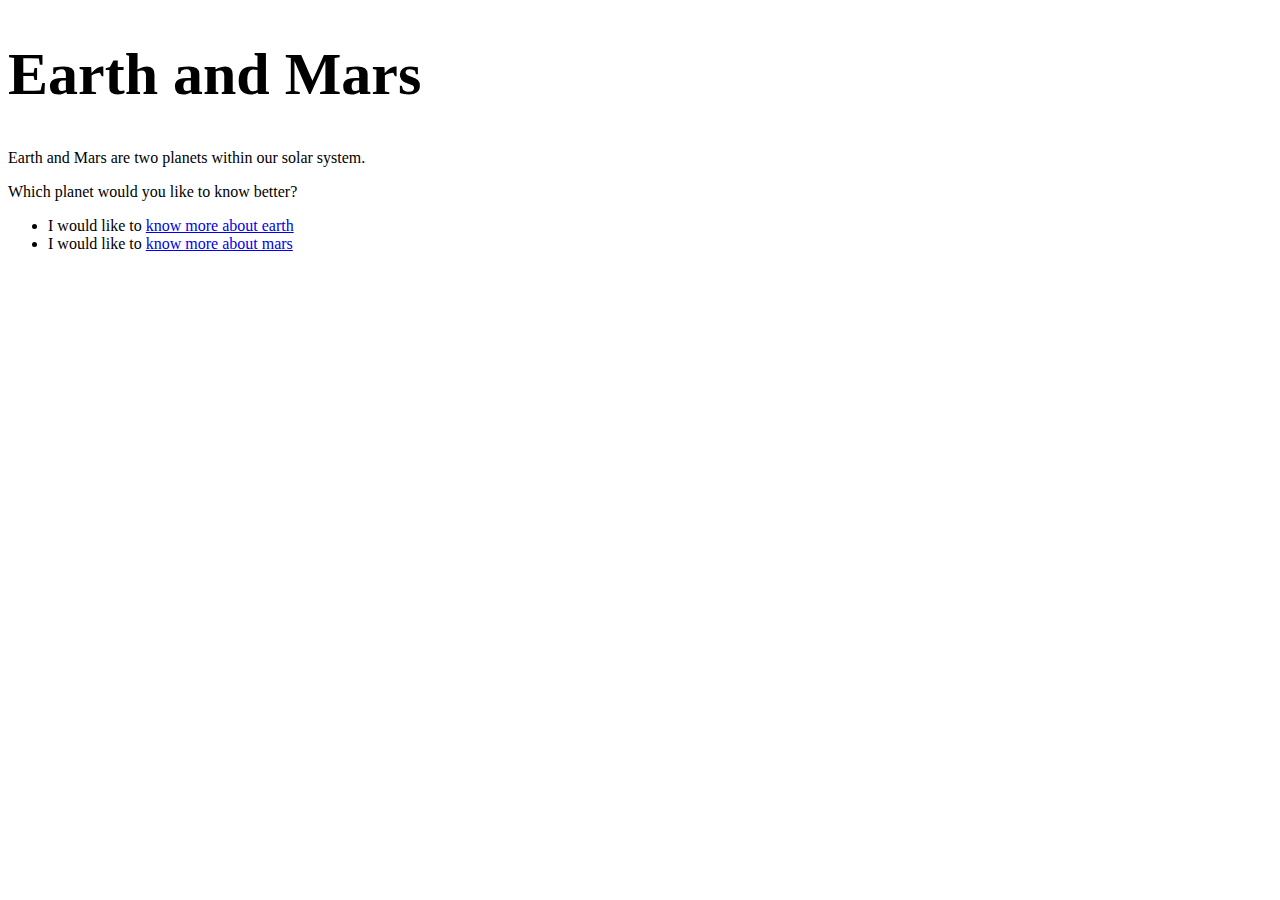
<file: index.html>
<!DOCTYPE html>
<html>
  <head>
    <title>All about Earth and Mars</title>
  </head>
  <body>
    <h1 style="font-size: 60px">Earth and Mars</h1>
    <p>Earth and Mars are two planets within our solar system.</p>
    <p>Which planet would you like to know better?</p>
    <ul>
      <li>I would like to <a href="earth.html">know more about earth</a></li>
      <li>I would like to <a href="mars.html">know more about mars</a></li>
    </ul>
  </body>
</html>
</file>
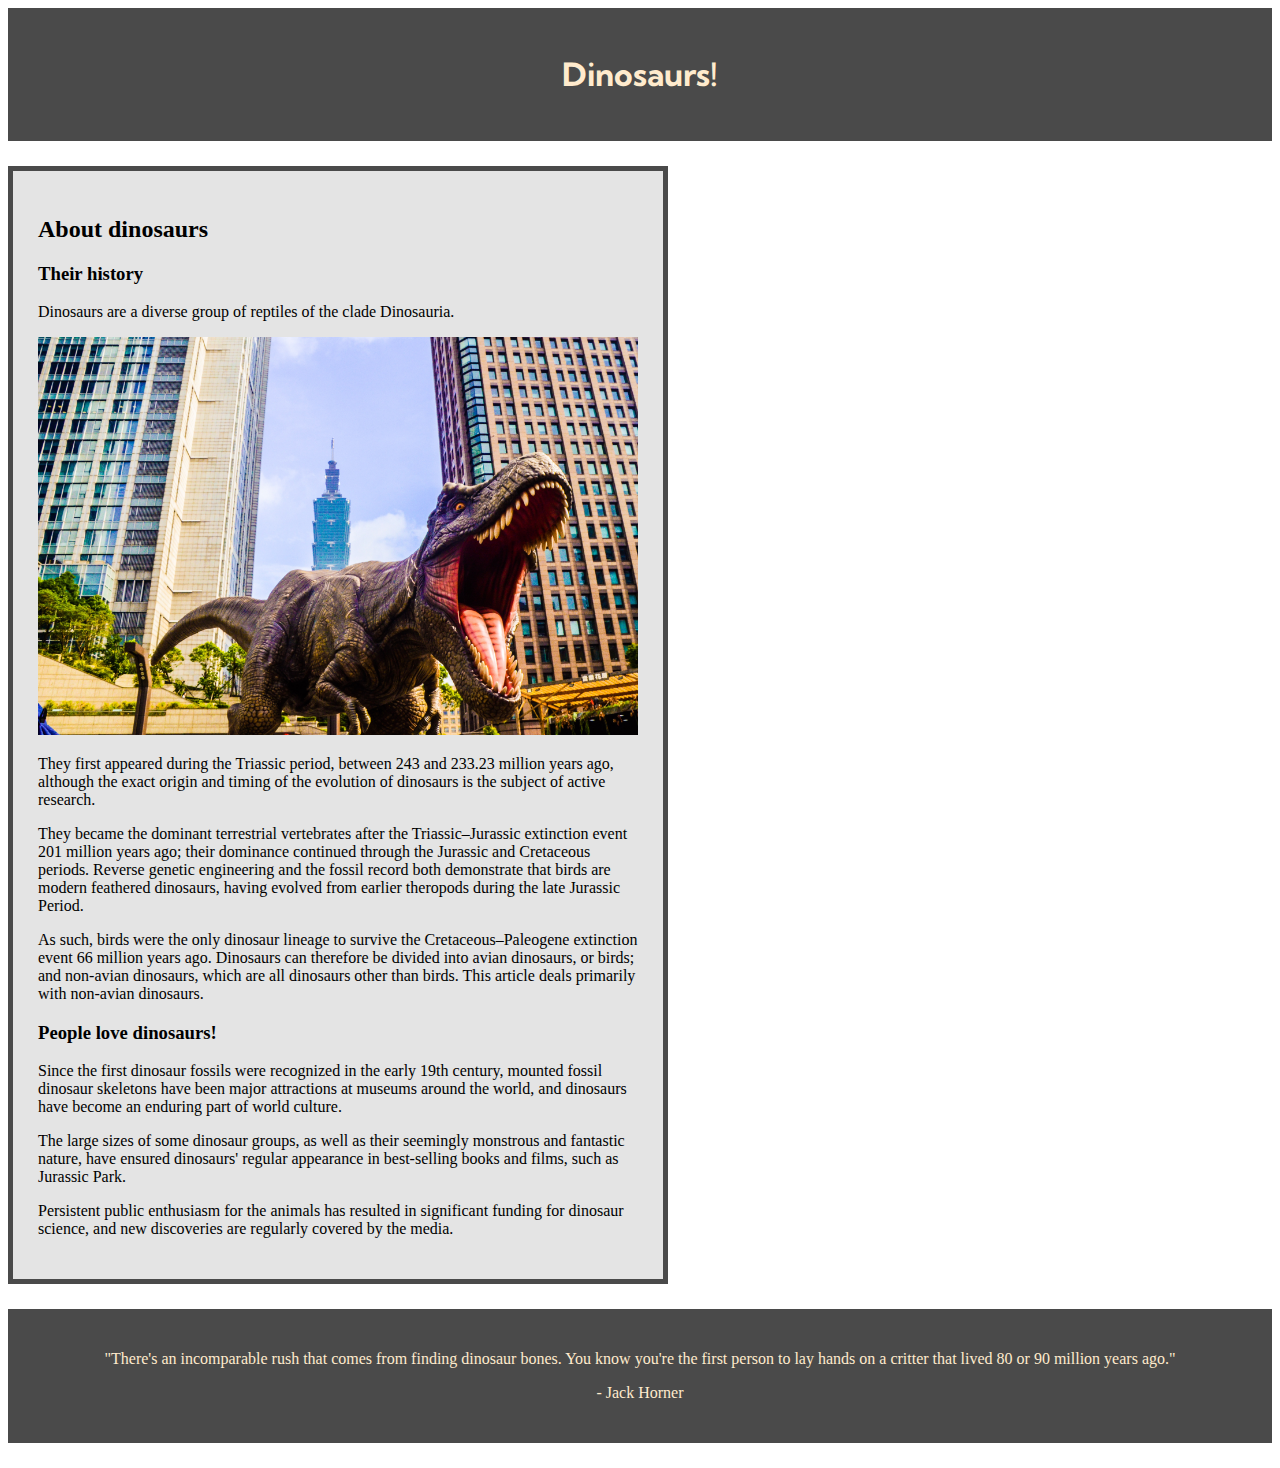
<file: Dinosaur/index.html>
<!DOCTYPE html>
<html>
  <head>
    <title>Dinosaurs</title>
    <link href="css/styles.css" rel="stylesheet" />
    <link
      href="https://fonts.googleapis.com/css2?family=Kumbh+Sans:wght@700&display=swap"
      rel="stylesheet"
    />
  </head>
  <body>
    <header>
      <h1>Dinosaurs!</h1>
    </header>

    <main>
      <h2>About dinosaurs</h2>
      <h3>Their history</h3>
      <p>Dinosaurs are a diverse group of reptiles of the clade Dinosauria.</p>

      <img src="images/dino.jpg" alt="a t-rex in the city" width="600" />

      <p>
        They first appeared during the Triassic period, between 243 and 233.23
        million years ago, although the exact origin and timing of the evolution
        of dinosaurs is the subject of active research.
      </p>
      <p>
        They became the dominant terrestrial vertebrates after the
        Triassic–Jurassic extinction event 201 million years ago; their
        dominance continued through the Jurassic and Cretaceous periods. Reverse
        genetic engineering and the fossil record both demonstrate that birds
        are modern feathered dinosaurs, having evolved from earlier theropods
        during the late Jurassic Period.
      </p>
      <p>
        As such, birds were the only dinosaur lineage to survive the
        Cretaceous–Paleogene extinction event 66 million years ago. Dinosaurs
        can therefore be divided into avian dinosaurs, or birds; and non-avian
        dinosaurs, which are all dinosaurs other than birds. This article deals
        primarily with non-avian dinosaurs.
      </p>

      <h3>People love dinosaurs!</h3>
      <p>
        Since the first dinosaur fossils were recognized in the early 19th
        century, mounted fossil dinosaur skeletons have been major attractions
        at museums around the world, and dinosaurs have become an enduring part
        of world culture.
      </p>
      <p>
        The large sizes of some dinosaur groups, as well as their seemingly
        monstrous and fantastic nature, have ensured dinosaurs' regular
        appearance in best-selling books and films, such as Jurassic Park.
      </p>
      <p>
        Persistent public enthusiasm for the animals has resulted in significant
        funding for dinosaur science, and new discoveries are regularly covered
        by the media.
      </p>
    </main>

    <footer>
      <p>
        "There's an incomparable rush that comes from finding dinosaur bones.
        You know you're the first person to lay hands on a critter that lived 80
        or 90 million years ago."
      </p>
      <p>- Jack Horner</p>
    </footer>
  </body>
</html>
</file>
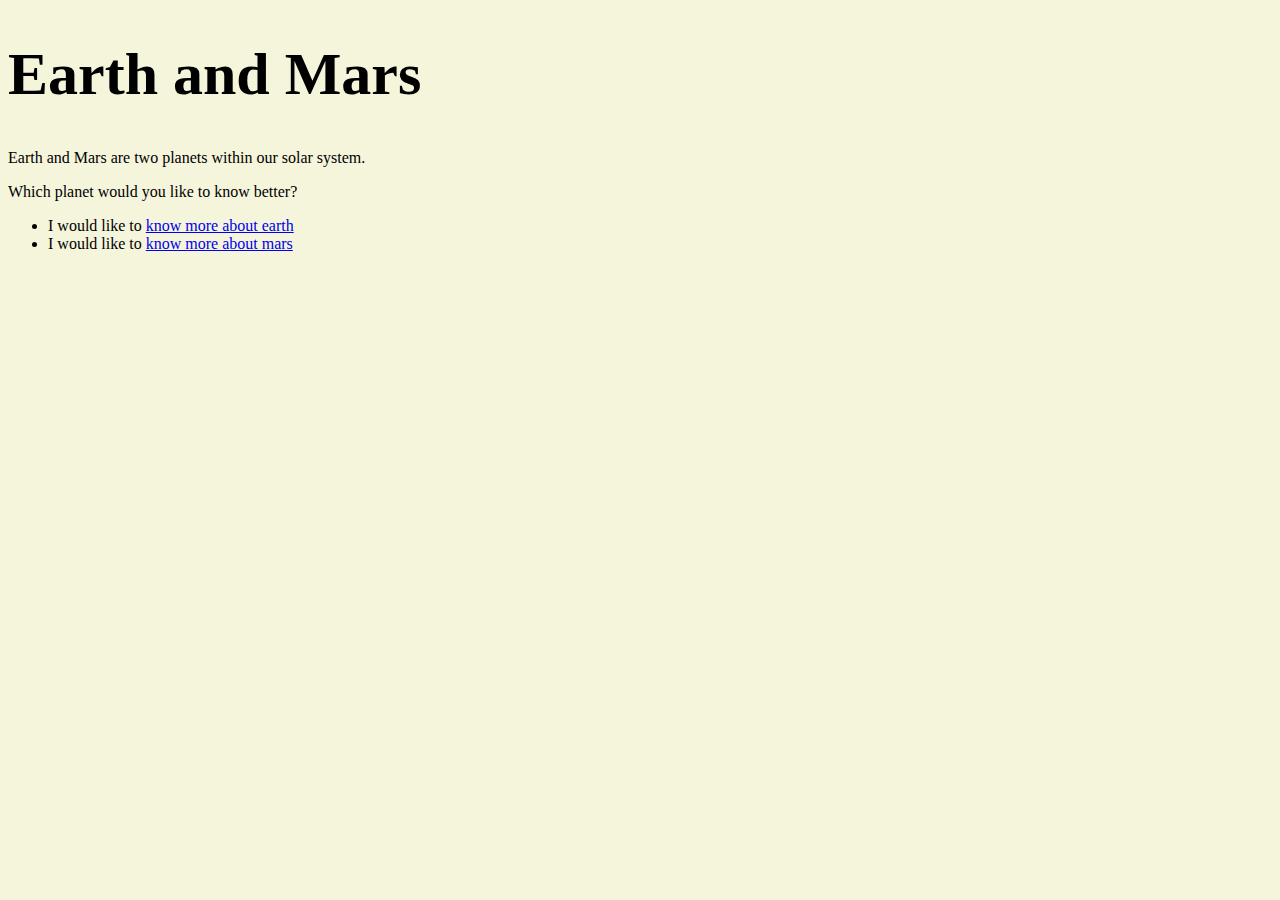
<file: Earth and Mars/index.html>
<!DOCTYPE html>
<html>
  <head>
    <title>All about Earth and Mars</title>
    <link href="css/style.css" rel="stylesheet">
  </head>
  <body>
    <h1 style="font-size: 60px">Earth and Mars</h1>
    <p>Earth and Mars are two planets within our solar system.</p>
    <p>Which planet would you like to know better?</p>
    <ul>
      <li>I would like to <a href="earth.html">know more about earth</a></li>
      <li>I would like to <a href="mars.html">know more about mars</a></li>
    </ul>
  </body>
</html>
</file>
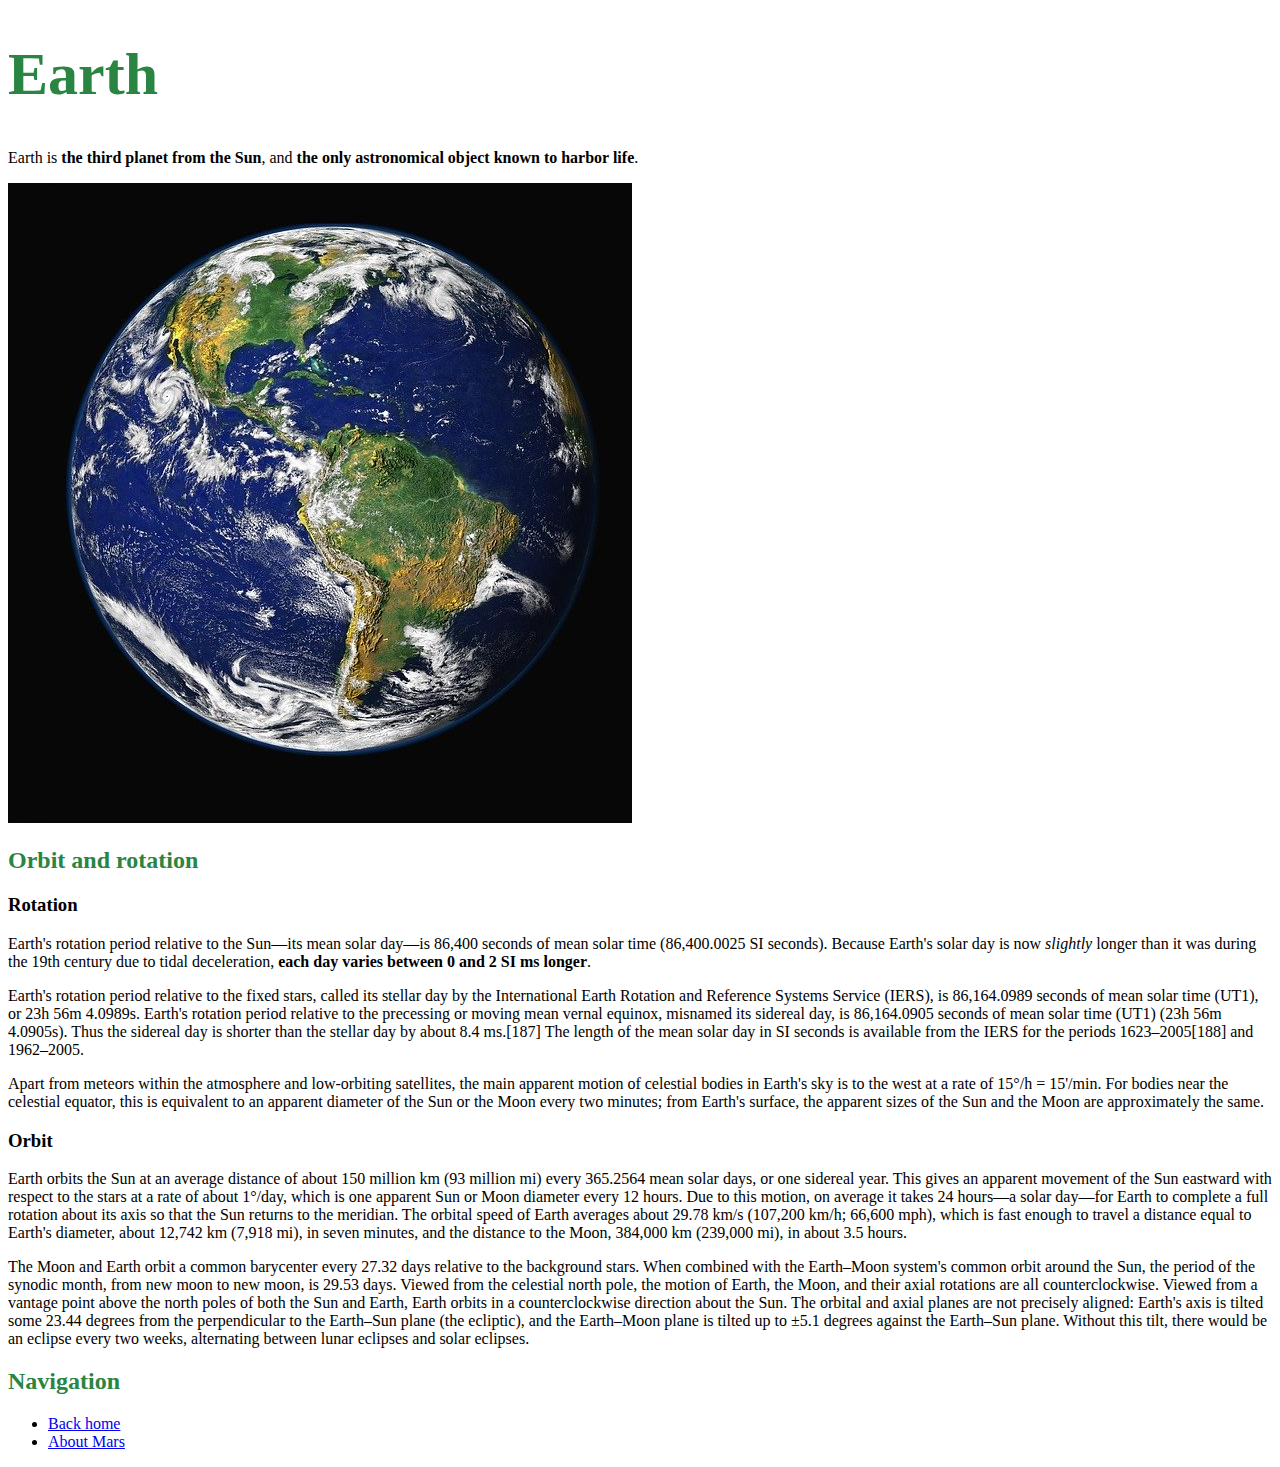
<file: earth.html>
<!DOCTYPE html>
<html>
  <head>
    <title>All about Earth</title>
  </head>
  <body>
    <h1 style="font-size: 60px; color: #2a8442">Earth</h1>
    <p>
      Earth is <strong>the third planet from the Sun</strong>, and
      <strong>the only astronomical object known to harbor life</strong>.
    </p>

    <img src="images/earth.jpg" alt="the planet earth from space" />

    <h2 style="color: #2a8442">Orbit and rotation</h2>

    <h3>Rotation</h3>
    <p>
      Earth's rotation period relative to the Sun—its mean solar day—is 86,400
      seconds of mean solar time (86,400.0025 SI seconds). Because Earth's solar
      day is now <em>slightly</em> longer than it was during the 19th century
      due to tidal deceleration,
      <strong>each day varies between 0 and 2 SI ms longer</strong>.
    </p>

    <p>
      Earth's rotation period relative to the fixed stars, called its stellar
      day by the International Earth Rotation and Reference Systems Service
      (IERS), is 86,164.0989 seconds of mean solar time (UT1), or 23h 56m
      4.0989s. Earth's rotation period relative to the precessing or moving mean
      vernal equinox, misnamed its sidereal day, is 86,164.0905 seconds of mean
      solar time (UT1) (23h 56m 4.0905s). Thus the sidereal day is shorter than
      the stellar day by about 8.4 ms.[187] The length of the mean solar day in
      SI seconds is available from the IERS for the periods 1623–2005[188] and
      1962–2005.
    </p>

    <p>
      Apart from meteors within the atmosphere and low-orbiting satellites, the
      main apparent motion of celestial bodies in Earth's sky is to the west at
      a rate of 15°/h = 15'/min. For bodies near the celestial equator, this is
      equivalent to an apparent diameter of the Sun or the Moon every two
      minutes; from Earth's surface, the apparent sizes of the Sun and the Moon
      are approximately the same.
    </p>

    <h3>Orbit</h3>
    <p>
      Earth orbits the Sun at an average distance of about 150 million km (93
      million mi) every 365.2564 mean solar days, or one sidereal year. This
      gives an apparent movement of the Sun eastward with respect to the stars
      at a rate of about 1°/day, which is one apparent Sun or Moon diameter
      every 12 hours. Due to this motion, on average it takes 24 hours—a solar
      day—for Earth to complete a full rotation about its axis so that the Sun
      returns to the meridian. The orbital speed of Earth averages about 29.78
      km/s (107,200 km/h; 66,600 mph), which is fast enough to travel a distance
      equal to Earth's diameter, about 12,742 km (7,918 mi), in seven minutes,
      and the distance to the Moon, 384,000 km (239,000 mi), in about 3.5 hours.
    </p>

    <p>
      The Moon and Earth orbit a common barycenter every 27.32 days relative to
      the background stars. When combined with the Earth–Moon system's common
      orbit around the Sun, the period of the synodic month, from new moon to
      new moon, is 29.53 days. Viewed from the celestial north pole, the motion
      of Earth, the Moon, and their axial rotations are all counterclockwise.
      Viewed from a vantage point above the north poles of both the Sun and
      Earth, Earth orbits in a counterclockwise direction about the Sun. The
      orbital and axial planes are not precisely aligned: Earth's axis is tilted
      some 23.44 degrees from the perpendicular to the Earth–Sun plane (the
      ecliptic), and the Earth–Moon plane is tilted up to ±5.1 degrees against
      the Earth–Sun plane. Without this tilt, there would be an eclipse every
      two weeks, alternating between lunar eclipses and solar eclipses.
    </p>

    <h2 style="color: #2a8442">Navigation</h2>
    <ul>
      <li><a href="index.html">Back home</a></li>
      <li><a href="mars.html">About Mars</a></li>
    </ul>
  </body>
</html>
</file>
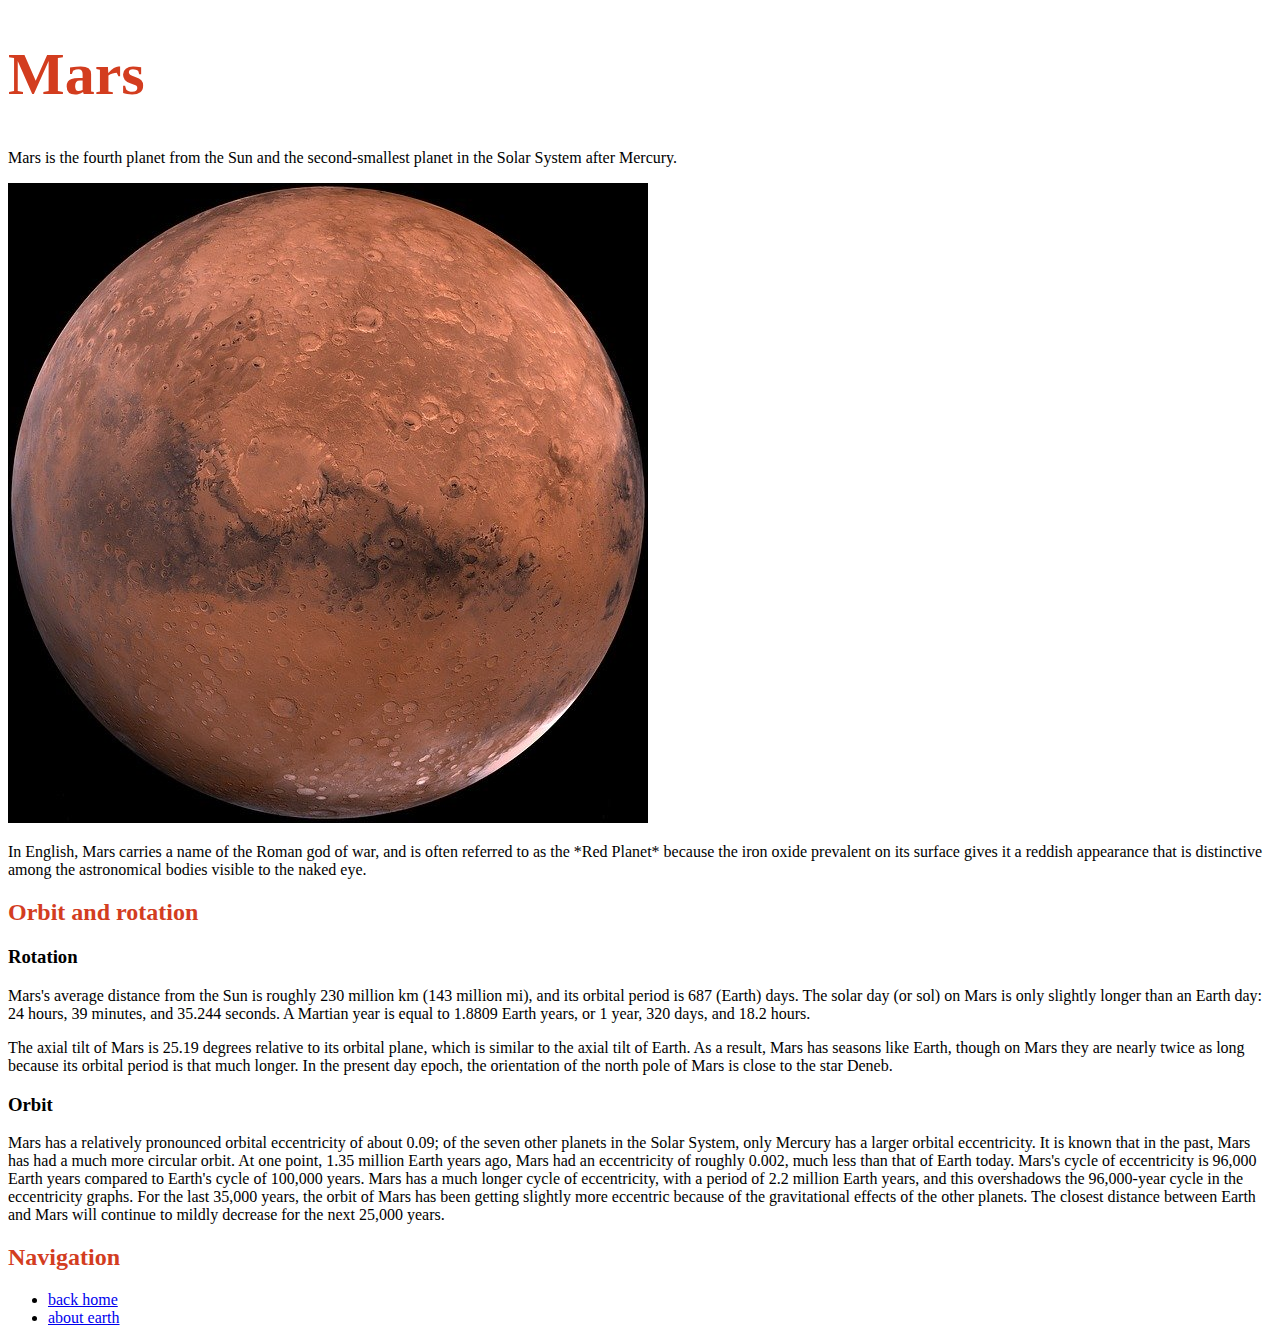
<file: mars.html>
<!DOCTYPE html>
<html>
  <head>
    <title>All about Mars</title>
  </head>
  <body>
    <h1 style="font-size: 60px; color: #d33d1f">Mars</h1>

    <p>
      Mars is the fourth planet from the Sun and the second-smallest planet in
      the Solar System after Mercury.
    </p>

    <img src="images/mars.jpg" alt="mars" />

    <p>
      In English, Mars carries a name of the Roman god of war, and is often
      referred to as the *Red Planet* because the iron oxide prevalent on its
      surface gives it a reddish appearance that is distinctive among the
      astronomical bodies visible to the naked eye.
    </p>

    <h2 style="color: #d33d1f">Orbit and rotation</h2>

    <h3>Rotation</h3>

    <p>
      Mars's average distance from the Sun is roughly 230 million km (143
      million mi), and its orbital period is 687 (Earth) days. The solar day (or
      sol) on Mars is only slightly longer than an Earth day: 24 hours, 39
      minutes, and 35.244 seconds. A Martian year is equal to 1.8809 Earth
      years, or 1 year, 320 days, and 18.2 hours.
    </p>

    <p>
      The axial tilt of Mars is 25.19 degrees relative to its orbital plane,
      which is similar to the axial tilt of Earth. As a result, Mars has seasons
      like Earth, though on Mars they are nearly twice as long because its
      orbital period is that much longer. In the present day epoch, the
      orientation of the north pole of Mars is close to the star Deneb.
    </p>

    <h3>Orbit</h3>

    <p>
      Mars has a relatively pronounced orbital eccentricity of about 0.09; of
      the seven other planets in the Solar System, only Mercury has a larger
      orbital eccentricity. It is known that in the past, Mars has had a much
      more circular orbit. At one point, 1.35 million Earth years ago, Mars had
      an eccentricity of roughly 0.002, much less than that of Earth today.
      Mars's cycle of eccentricity is 96,000 Earth years compared to Earth's
      cycle of 100,000 years. Mars has a much longer cycle of eccentricity, with
      a period of 2.2 million Earth years, and this overshadows the 96,000-year
      cycle in the eccentricity graphs. For the last 35,000 years, the orbit of
      Mars has been getting slightly more eccentric because of the gravitational
      effects of the other planets. The closest distance between Earth and Mars
      will continue to mildly decrease for the next 25,000 years.
    </p>

    <h2 style="color: #d33d1f">Navigation</h2>

    <ul>
      <li><a href="index.html">back home</a></li>
      <li><a href="earth.html">about earth</a></li>
    </ul>
  </body>
</html>
</file>
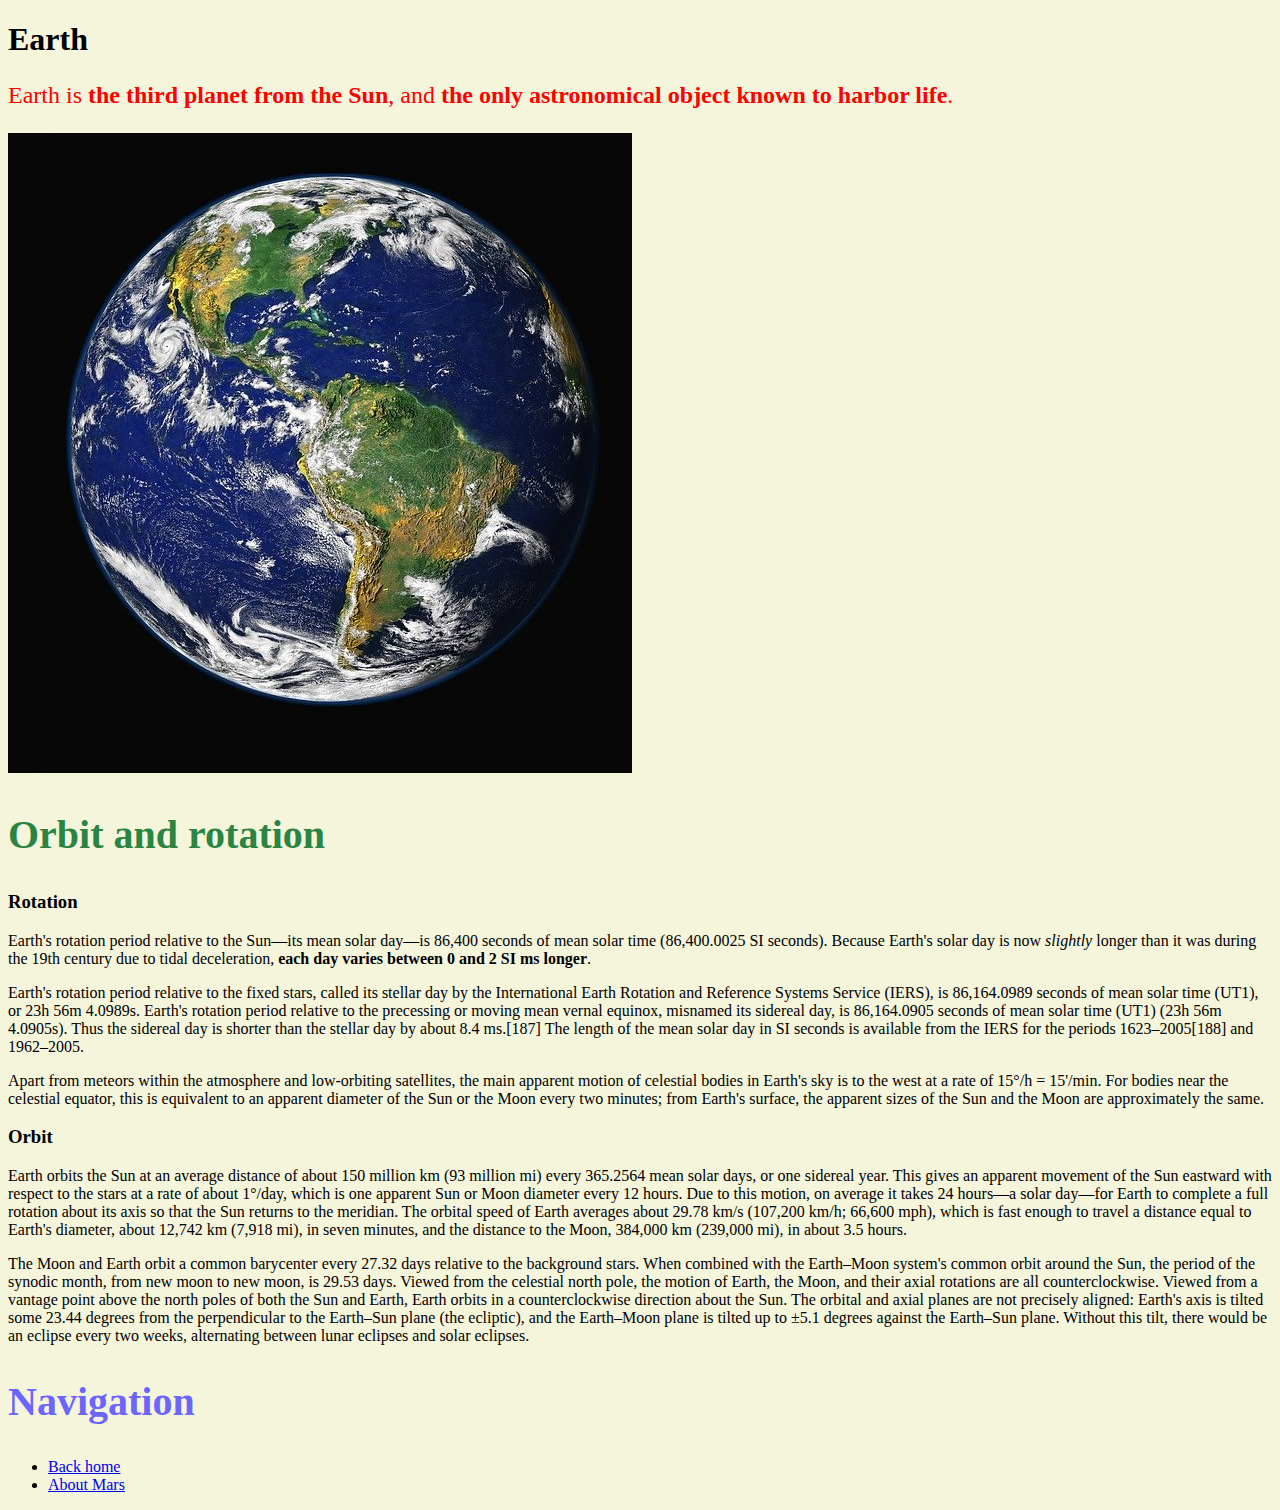
<file: Earth and Mars/earth.html>
<!DOCTYPE html>
<html>
  <head>
    <title>All about Earth</title>
    <link href="css/style.css" rel="stylesheet">
  </head>
  <body>
    <h1>Earth</h1>
    <!-- This is an example of a class selector -->
    <p class="intro">
      Earth is <strong>the third planet from the Sun</strong>, and
      <strong>the only astronomical object known to harbor life</strong>.
    </p>

    <img src="images/earth.jpg" alt="the planet earth from space" />

    <h2 style="color: #2a8442">Orbit and rotation</h2>

    <h3>Rotation</h3>
    <p>
      Earth's rotation period relative to the Sun—its mean solar day—is 86,400
      seconds of mean solar time (86,400.0025 SI seconds). Because Earth's solar
      day is now <em>slightly</em> longer than it was during the 19th century
      due to tidal deceleration,
      <strong>each day varies between 0 and 2 SI ms longer</strong>.
    </p>

    <p>
      Earth's rotation period relative to the fixed stars, called its stellar
      day by the International Earth Rotation and Reference Systems Service
      (IERS), is 86,164.0989 seconds of mean solar time (UT1), or 23h 56m
      4.0989s. Earth's rotation period relative to the precessing or moving mean
      vernal equinox, misnamed its sidereal day, is 86,164.0905 seconds of mean
      solar time (UT1) (23h 56m 4.0905s). Thus the sidereal day is shorter than
      the stellar day by about 8.4 ms.[187] The length of the mean solar day in
      SI seconds is available from the IERS for the periods 1623–2005[188] and
      1962–2005.
    </p>

    <p>
      Apart from meteors within the atmosphere and low-orbiting satellites, the
      main apparent motion of celestial bodies in Earth's sky is to the west at
      a rate of 15°/h = 15'/min. For bodies near the celestial equator, this is
      equivalent to an apparent diameter of the Sun or the Moon every two
      minutes; from Earth's surface, the apparent sizes of the Sun and the Moon
      are approximately the same.
    </p>

    <h3>Orbit</h3>
    <p>
      Earth orbits the Sun at an average distance of about 150 million km (93
      million mi) every 365.2564 mean solar days, or one sidereal year. This
      gives an apparent movement of the Sun eastward with respect to the stars
      at a rate of about 1°/day, which is one apparent Sun or Moon diameter
      every 12 hours. Due to this motion, on average it takes 24 hours—a solar
      day—for Earth to complete a full rotation about its axis so that the Sun
      returns to the meridian. The orbital speed of Earth averages about 29.78
      km/s (107,200 km/h; 66,600 mph), which is fast enough to travel a distance
      equal to Earth's diameter, about 12,742 km (7,918 mi), in seven minutes,
      and the distance to the Moon, 384,000 km (239,000 mi), in about 3.5 hours.
    </p>

    <p>
      The Moon and Earth orbit a common barycenter every 27.32 days relative to
      the background stars. When combined with the Earth–Moon system's common
      orbit around the Sun, the period of the synodic month, from new moon to
      new moon, is 29.53 days. Viewed from the celestial north pole, the motion
      of Earth, the Moon, and their axial rotations are all counterclockwise.
      Viewed from a vantage point above the north poles of both the Sun and
      Earth, Earth orbits in a counterclockwise direction about the Sun. The
      orbital and axial planes are not precisely aligned: Earth's axis is tilted
      some 23.44 degrees from the perpendicular to the Earth–Sun plane (the
      ecliptic), and the Earth–Moon plane is tilted up to ±5.1 degrees against
      the Earth–Sun plane. Without this tilt, there would be an eclipse every
      two weeks, alternating between lunar eclipses and solar eclipses.
    </p>

    <h2 style="color: #6d65ff">Navigation</h2>
    <ul>
      <li><a href="index.html">Back home</a></li>
      <li><a href="mars.html">About Mars</a></li>
    </ul>
  </body>
</html>
</file>
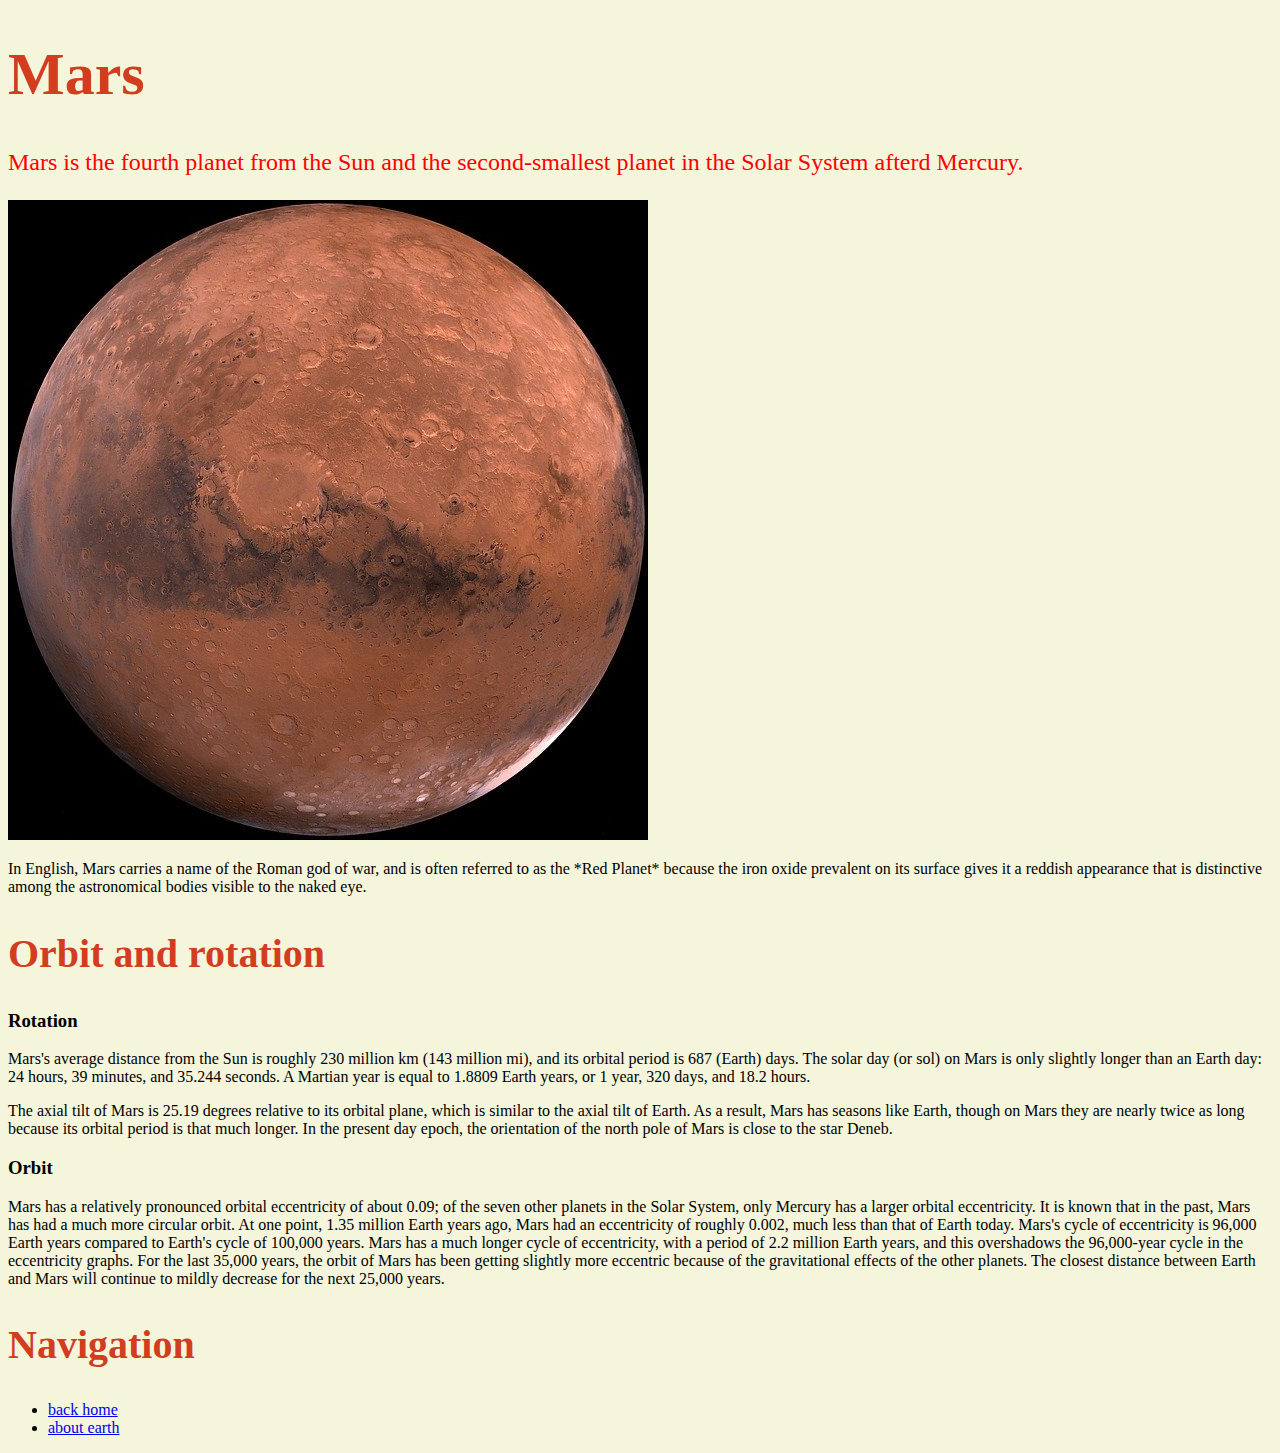
<file: Earth and Mars/mars.html>
<!DOCTYPE html>
<html>
  <head>
    <title>All about Mars</title>
    <link href="css/style.css" rel="stylesheet">
  </head>
  <body>
    <h1 style="font-size: 60px; color: #d33d1f">Mars</h1>

    <p class="intro">
      Mars is the fourth planet from the Sun and the second-smallest planet in
      the Solar System afterd Mercury.
    </p>

    <img src="images/mars.jpg" alt="mars" />

    <p>
      In English, Mars carries a name of the Roman god of war, and is often
      referred to as the *Red Planet* because the iron oxide prevalent on its
      surface gives it a reddish appearance that is distinctive among the
      astronomical bodies visible to the naked eye.
    </p>

    <h2 style="color: #d33d1f">Orbit and rotation</h2>

    <h3>Rotation</h3>

    <p>
      Mars's average distance from the Sun is roughly 230 million km (143
      million mi), and its orbital period is 687 (Earth) days. The solar day (or
      sol) on Mars is only slightly longer than an Earth day: 24 hours, 39
      minutes, and 35.244 seconds. A Martian year is equal to 1.8809 Earth
      years, or 1 year, 320 days, and 18.2 hours.
    </p>

    <p>
      The axial tilt of Mars is 25.19 degrees relative to its orbital plane,
      which is similar to the axial tilt of Earth. As a result, Mars has seasons
      like Earth, though on Mars they are nearly twice as long because its
      orbital period is that much longer. In the present day epoch, the
      orientation of the north pole of Mars is close to the star Deneb.
    </p>

    <h3>Orbit</h3>

    <p>
      Mars has a relatively pronounced orbital eccentricity of about 0.09; of
      the seven other planets in the Solar System, only Mercury has a larger
      orbital eccentricity. It is known that in the past, Mars has had a much
      more circular orbit. At one point, 1.35 million Earth years ago, Mars had
      an eccentricity of roughly 0.002, much less than that of Earth today.
      Mars's cycle of eccentricity is 96,000 Earth years compared to Earth's
      cycle of 100,000 years. Mars has a much longer cycle of eccentricity, with
      a period of 2.2 million Earth years, and this overshadows the 96,000-year
      cycle in the eccentricity graphs. For the last 35,000 years, the orbit of
      Mars has been getting slightly more eccentric because of the gravitational
      effects of the other planets. The closest distance between Earth and Mars
      will continue to mildly decrease for the next 25,000 years.
    </p>

    <h2 style="color: #d33d1f">Navigation</h2>

    <ul>
      <li><a href="index.html">back home</a></li>
      <li><a href="earth.html">about earth</a></li>
    </ul>
  </body>
</html>
</file>
<file: Dinosaur/css/styles.css>
header {
  background-color: #4a4a4a;
  color: blanchedalmond;
  text-align: center;
  padding: 25px 0;
  margin-bottom: 25px;
  font-family: "Kumbh Sans", sans-serif;
}

main {
  background-color: #e4e4e4;
  width: 600px;
  padding: 25px;
  border: solid 5px #4a4a4a;
}

footer {
  background-color: #4a4a4a;
  color: blanchedalmond;
  text-align: center;
  padding: 25px 10px;
  margin-bottom: 25px;
  margin-top: 25px;
}
</file>
<file: Earth and Mars/css/style.css>
body {
  background-color: beige;
}

h2 {
  font-size: 40px;
}
/* This is an intro */
.intro {
  font-size: 24px;
  color: red;
}
</file>
